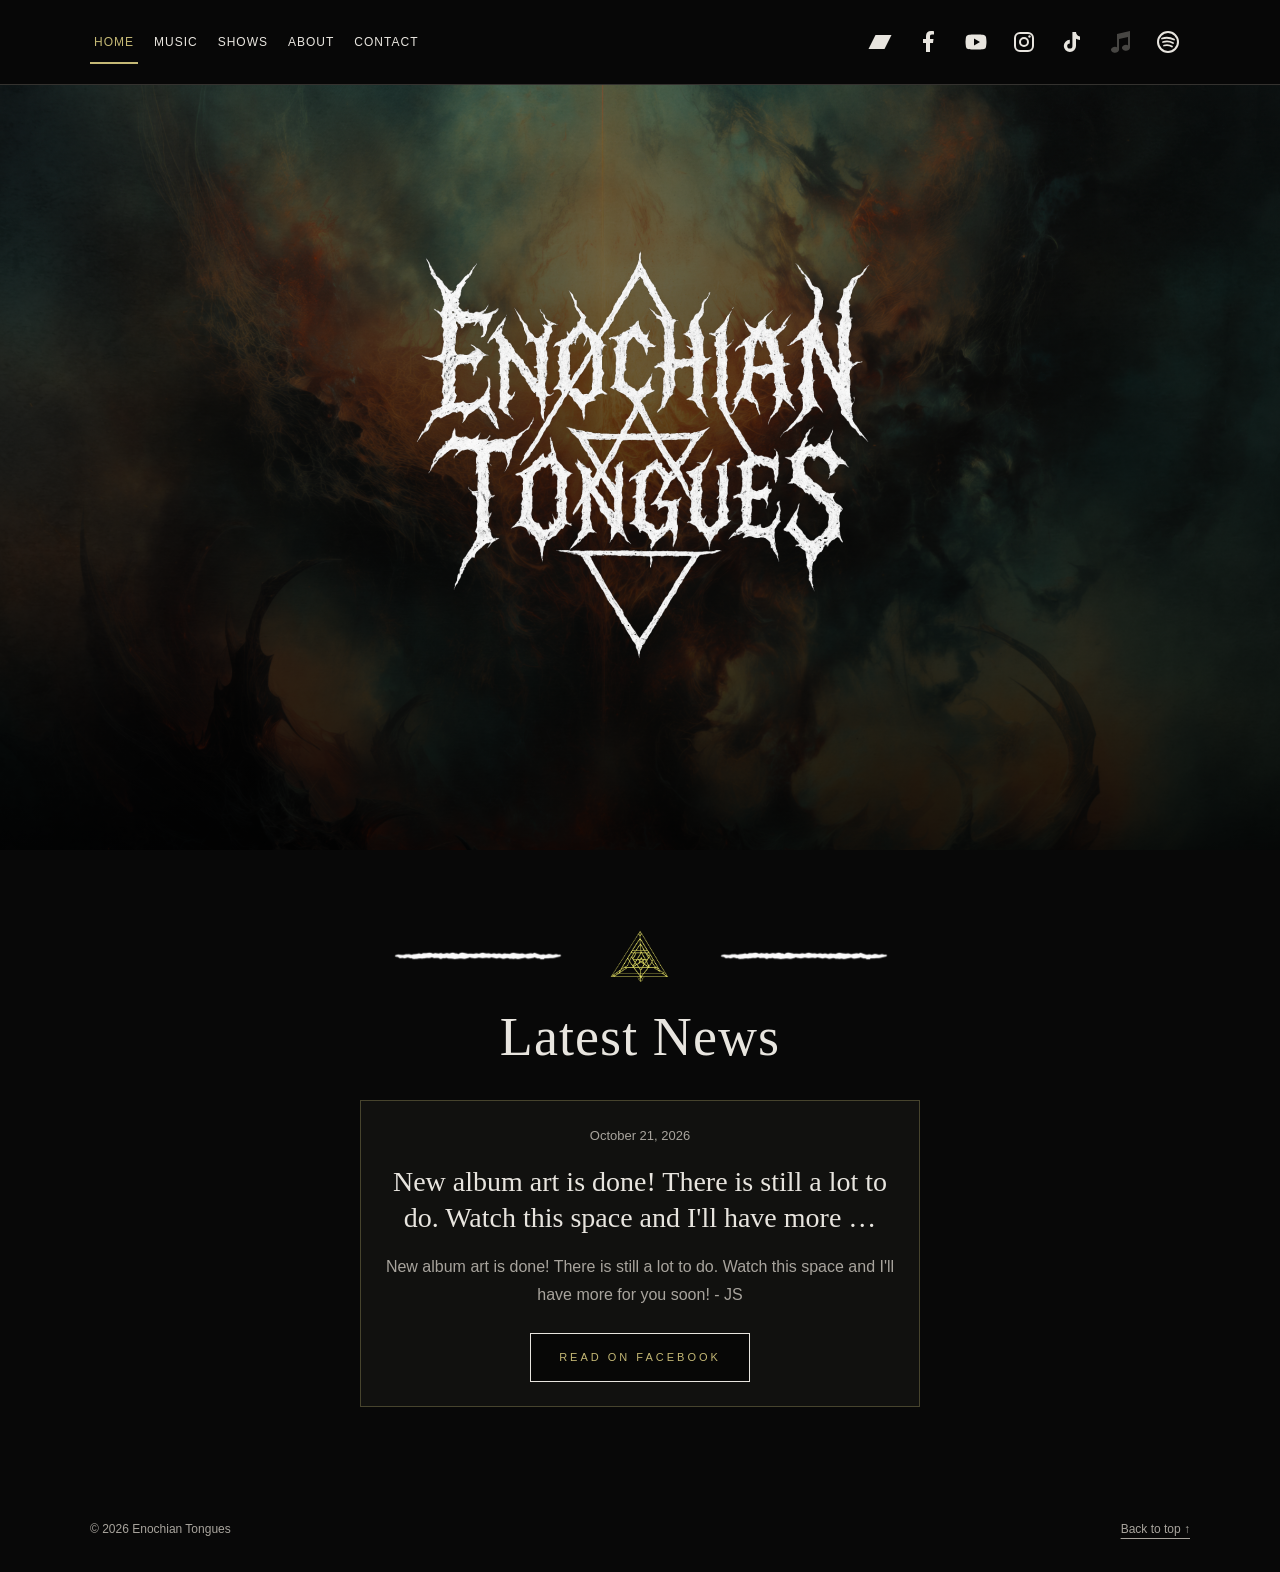
<file: index.html>
<!DOCTYPE html>
<html lang="en">
<head>
  <meta charset="UTF-8">
  <meta name="viewport" content="width=device-width, initial-scale=1">
  <meta name="description" content="Enochian Tongues — music, shows, and contact.">
  <title>Enochian Tongues</title>
  <link rel="stylesheet" href="styles.css?v=20261022-mobile-alignment">
</head>
<body>
  <a class="skip-link" href="#main">Skip to content</a>

  <header class="header">
    <nav class="page-navigation" aria-label="Main navigation">
      <ul class="page-links">
        <li><a href="index.html" aria-current="page">Home</a></li>
        <li><a href="music.html">Music</a></li>
        <li><a href="shows.html">Shows</a></li>
        <li><a href="about.html">About</a></li>
        <li><a href="contact.html">Contact</a></li>
      </ul>
    </nav>
    <nav class="social-links" aria-label="Social links">
      <a class="social-icon" href="https://enochiantongues.bandcamp.com/" aria-label="Bandcamp" title="Bandcamp">
        <svg width="24" height="24" viewBox="0 0 24 24" fill="currentColor" aria-hidden="true" focusable="false">
          <path d="M7.5 5h16L16.5 19h-16z"/>
        </svg>
      </a>
      <a class="social-icon" href="https://www.facebook.com/profile.php?id=61583779467687" aria-label="Facebook" title="Facebook">
        <svg width="24" height="24" viewBox="0 0 24 24" fill="currentColor" aria-hidden="true" focusable="false">
          <path d="M14 22v-9h3l.5-4H14V6.5c0-1.2.4-2 2-2h2V1.2C17.6 1.1 16.4 1 15 1c-3 0-5 1.8-5 5v3H7v4h3v9z"/>
        </svg>
      </a>
      <a class="social-icon" href="https://www.youtube.com/channel/UCt-pUHEca3SU7ulPwMsd-KQ" aria-label="YouTube" title="YouTube">
        <svg width="24" height="24" viewBox="0 0 24 24" fill="currentColor" aria-hidden="true" focusable="false">
          <path fill-rule="evenodd" d="M22 7.1a3 3 0 0 0-2.1-2.2C18 4.4 12 4.4 12 4.4s-6 0-7.9.5A3 3 0 0 0 2 7.1 31 31 0 0 0 1.5 12a31 31 0 0 0 .5 4.9 3 3 0 0 0 2.1 2.2c1.9.5 7.9.5 7.9.5s6 0 7.9-.5a3 3 0 0 0 2.1-2.2 31 31 0 0 0 .5-4.9 31 31 0 0 0-.5-4.9ZM10 15.5v-7l6 3.5-6 3.5Z"/>
        </svg>
      </a>
      <a href="https://www.instagram.com/enochian_tongues/" class="social-icon" aria-label="Instagram" title="Instagram">
        <svg width="24" height="24" viewBox="0 0 24 24" fill="currentColor" aria-hidden="true" focusable="false">
          <rect x="3" y="3" width="18" height="18" rx="5" fill="none" stroke="currentColor" stroke-width="2"/><circle cx="12" cy="12" r="4" fill="none" stroke="currentColor" stroke-width="2"/><circle cx="17.5" cy="6.5" r="1.2"/>
        </svg>
      </a>
      <a href="https://www.tiktok.com/@enochiantongues_band" class="social-icon" aria-label="TikTok" title="TikTok">
        <svg width="24" height="24" viewBox="0 0 24 24" fill="currentColor" aria-hidden="true" focusable="false">
          <path d="M16 2c.2 2.6 1.7 4.2 4 4.5V10a8 8 0 0 1-4-1.2v7.1A6.1 6.1 0 1 1 9.8 9.8v3.6a2.6 2.6 0 1 0 2.6 2.5V2H16Z"/>
        </svg>
      </a>
      <a class="social-icon" role="link" aria-disabled="true" aria-label="Apple Music" title="Apple Music">
        <svg width="24" height="24" viewBox="0 0 24 24" fill="currentColor" aria-hidden="true" focusable="false">
          <path d="M9 5v12.2a4 3 0 1 0 2 2.6V9l9-2v8.2a4 3 0 1 0 2 2.6V1L9 4z"/>
        </svg>
      </a>
      <a href="https://open.spotify.com/user/31i3cnwkp4oh6a6gaadhwxqqtmje?si=4f4e5f62cdab469c" class="social-icon" aria-label="Spotify" title="Spotify">
        <svg width="24" height="24" viewBox="0 0 24 24" aria-hidden="true" focusable="false">
          <circle cx="12" cy="12" r="10" fill="none" stroke="currentColor" stroke-width="2"/>
          <path d="M6 8.5c4-1.2 8-1 12 1M7 12c3.4-1 6.8-.8 10 1M8 15.5c2.8-.7 5.5-.5 8 1" fill="none" stroke="currentColor" stroke-width="1.8" stroke-linecap="round"/>
        </svg>
      </a>
    </nav>
  </header>

  <main id="main">
    <section class="hero hero-home" id="home" aria-label="Enochian Tongues">
      <div class="hero-content">
        <h1>
          <a href="index.html" aria-label="Enochian Tongues home"><img class="logo" src="assets/logo.png" alt="Enochian Tongues"></a>
        </h1>
      </div>
    </section>

    <section class="section" id="news">
      <div class="news-heading">
        <div class="news-ornament" aria-hidden="true">
          <img class="news-divider" src="assets/divider-transparent.png" alt="">
          <img class="news-icon" src="assets/triangle-transparent.png" alt="">
          <img class="news-divider" src="assets/divider-transparent.png" alt="">
        </div>
        <h2>Latest News</h2>
      </div>
      <div id="facebook-news" class="news-grid">
        <p class="news-fallback">Follow the latest news from Enochian Tongues on <a href="https://www.facebook.com/profile.php?id=61583779467687">Facebook</a>.</p>
      </div>
    </section>
  </main>

  <footer>
    <p>© 2026 Enochian Tongues</p>
    <a href="#home">Back to top ↑</a>
  </footer>
  <script src="assets/news.js?v=20261026-cpanel" defer></script>
</body>
</html>
</file>
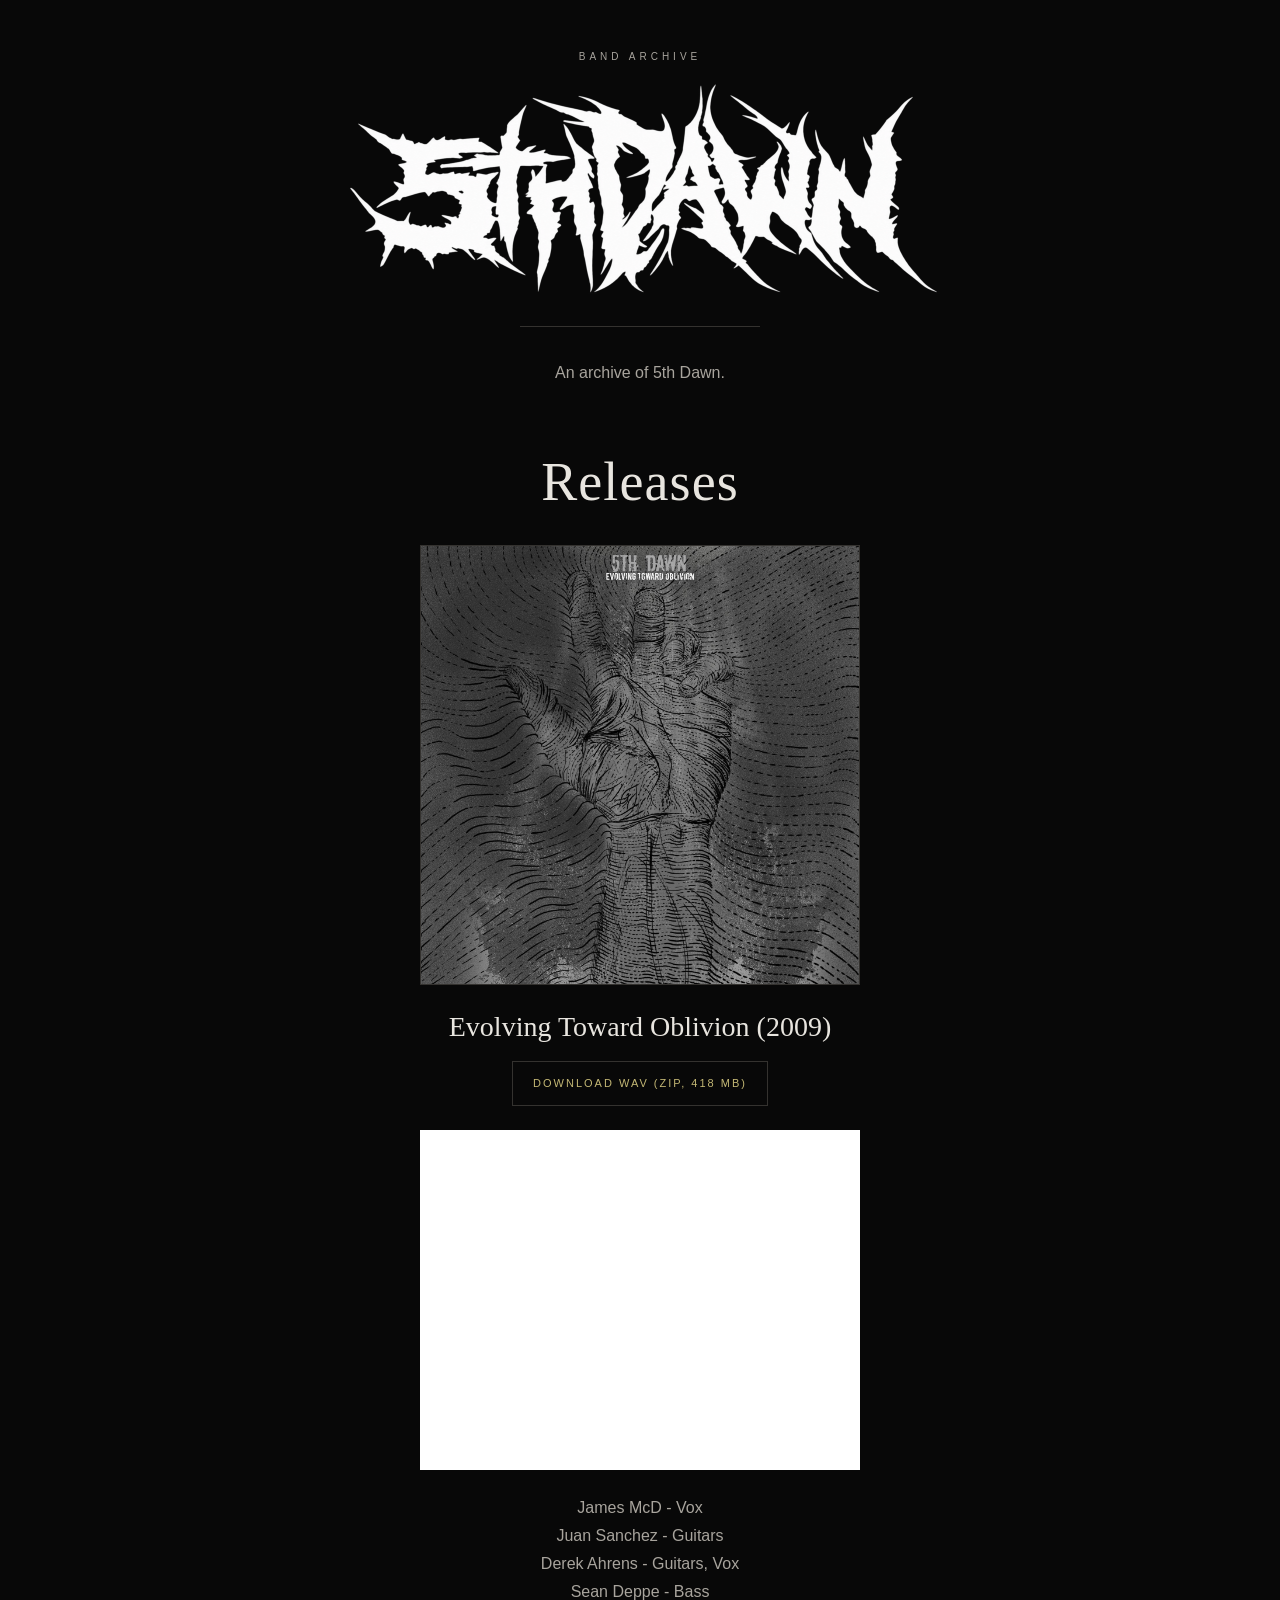
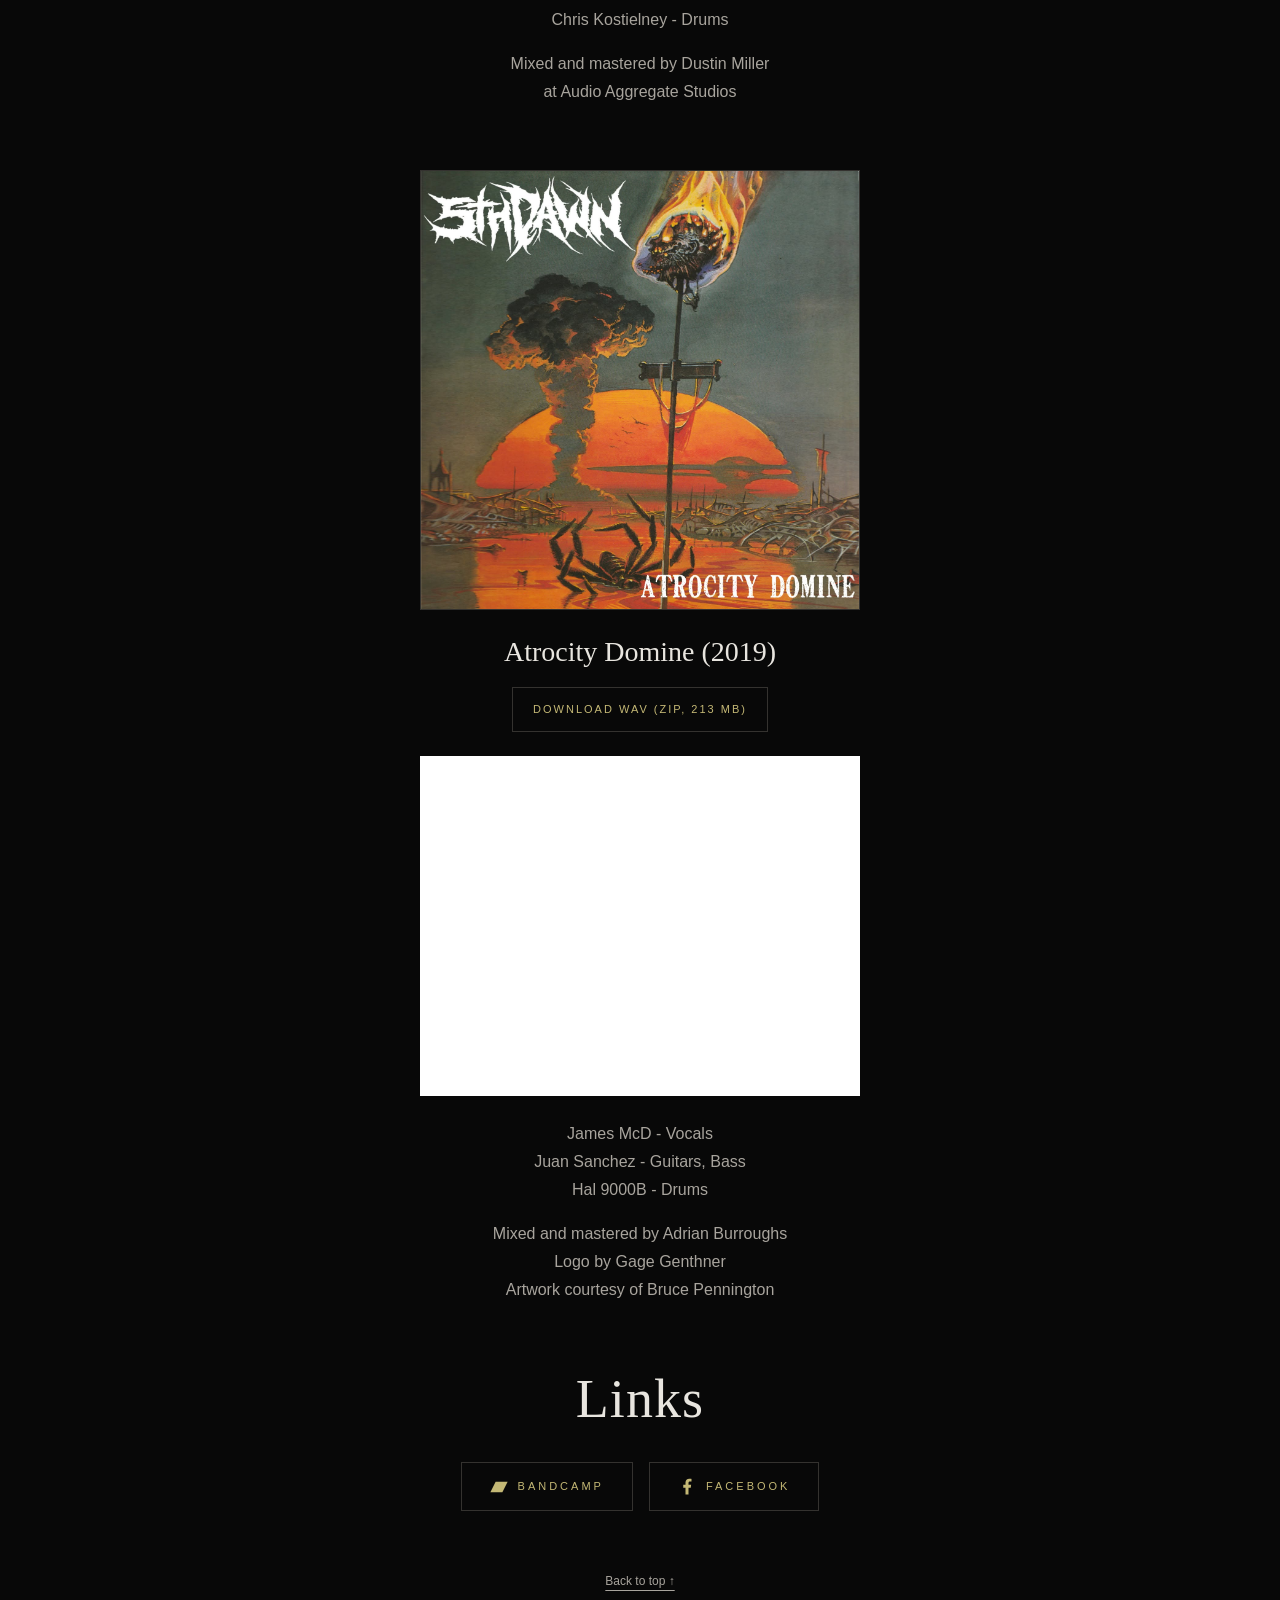
<file: archive/5th-dawn/index.html>
<!DOCTYPE html>
<html lang="en">
<head>
  <meta charset="UTF-8">
  <meta name="viewport" content="width=device-width, initial-scale=1">
  <meta name="description" content="5th Dawn band archive.">
  <title>5th Dawn — Archive</title>
  <link rel="stylesheet" href="styles.css?v=20261026-downloads">
</head>
<body>
  <main id="top">
    <p class="eyebrow">Band archive</p>
    <h1><img class="band-logo" src="assets/5th-dawn-logo.png?v=complete" alt="5th Dawn" width="1200" height="424"></h1>
    <div class="divider" aria-hidden="true"></div>
    <p>An archive of 5th Dawn.</p>

    <section class="releases" aria-labelledby="releases-heading">
      <h2 id="releases-heading">Releases</h2>
      <figure class="release">
        <img src="assets/evolving-toward-oblivion.jpg" alt="Evolving Toward Oblivion album cover by 5th Dawn" width="1500" height="1500" loading="lazy">
        <figcaption>
          <h3>Evolving Toward Oblivion (2009)</h3>
          <p class="release-download"><a href="https://github.com/jjswebdev/enochian-tongues/releases/download/5th-dawn-evolving-toward-oblivion-2009/5th-dawn-evolving-toward-oblivion-wav.zip" aria-label="Download Evolving Toward Oblivion as WAV files (ZIP, 418 MB)">Download WAV (ZIP, 418 MB)</a></p>
          <iframe class="bandcamp-player" title="Listen to Evolving Toward Oblivion on Bandcamp" src="https://bandcamp.com/EmbeddedPlayer/album=1904059963/size=large/bgcol=080808/linkcol=c4b875/artwork=none/transparent=true/" width="440" height="340" loading="lazy" seamless><a href="https://5thdawn.bandcamp.com/album/evolving-toward-oblivion">Evolving Toward Oblivion by 5th Dawn</a></iframe>
          <p>
            James McD - Vox<br>
            Juan Sanchez - Guitars<br>
            Derek Ahrens - Guitars, Vox<br>
            Sean Deppe - Bass<br>
            Chris Kostielney - Drums
          </p>
          <p>
            Mixed and mastered by Dustin Miller<br>
            at Audio Aggregate Studios
          </p>
        </figcaption>
      </figure>
      <figure class="release">
        <img src="assets/atrocity-domine.jpg" alt="Atrocity Domine album cover by 5th Dawn" width="1425" height="1425" loading="lazy">
        <figcaption>
          <h3>Atrocity Domine (2019)</h3>
          <p class="release-download"><a href="https://github.com/jjswebdev/enochian-tongues/releases/download/5th-dawn-atrocity-domine-2019/5th-dawn-atrocity-domine-wav.zip" aria-label="Download Atrocity Domine as WAV files (ZIP, 213 MB)">Download WAV (ZIP, 213 MB)</a></p>
          <iframe class="bandcamp-player" title="Listen to Atrocity Domine on Bandcamp" src="https://bandcamp.com/EmbeddedPlayer/album=2900971773/size=large/bgcol=080808/linkcol=c4b875/artwork=none/transparent=true/" width="440" height="340" loading="lazy" seamless><a href="https://5thdawn.bandcamp.com/album/atrocity-domine-ep">Atrocity Domine by 5th Dawn</a></iframe>
          <p>
            James McD - Vocals<br>
            Juan Sanchez - Guitars, Bass<br>
            Hal 9000B - Drums
          </p>
          <p>
            Mixed and mastered by Adrian Burroughs<br>
            Logo by Gage Genthner<br>
            Artwork courtesy of Bruce Pennington
          </p>
        </figcaption>
      </figure>
    </section>
    <section class="links" aria-labelledby="links-heading">
      <h2 id="links-heading">Links</h2>
      <nav class="band-links" aria-label="5th Dawn links">
        <a href="https://5thdawn.bandcamp.com/"><svg width="18" height="18" viewBox="0 0 24 24" fill="currentColor" aria-hidden="true" focusable="false"><path d="M7.5 5h16L16.5 19h-16z"/></svg><span>Bandcamp</span></a>
        <a href="https://www.facebook.com/5thdawn/"><svg width="18" height="18" viewBox="0 0 24 24" fill="currentColor" aria-hidden="true" focusable="false"><path d="M14 22v-9h3l.5-4H14V6.5c0-1.2.4-2 2-2h2V1.2C17.6 1.1 16.4 1 15 1c-3 0-5 1.8-5 5v3H7v4h3v9z"/></svg><span>Facebook</span></a>
      </nav>
    </section>
    <footer class="archive-footer">
      <a href="#top">Back to top ↑</a>
    </footer>
  </main>
</body>
</html>
</file>
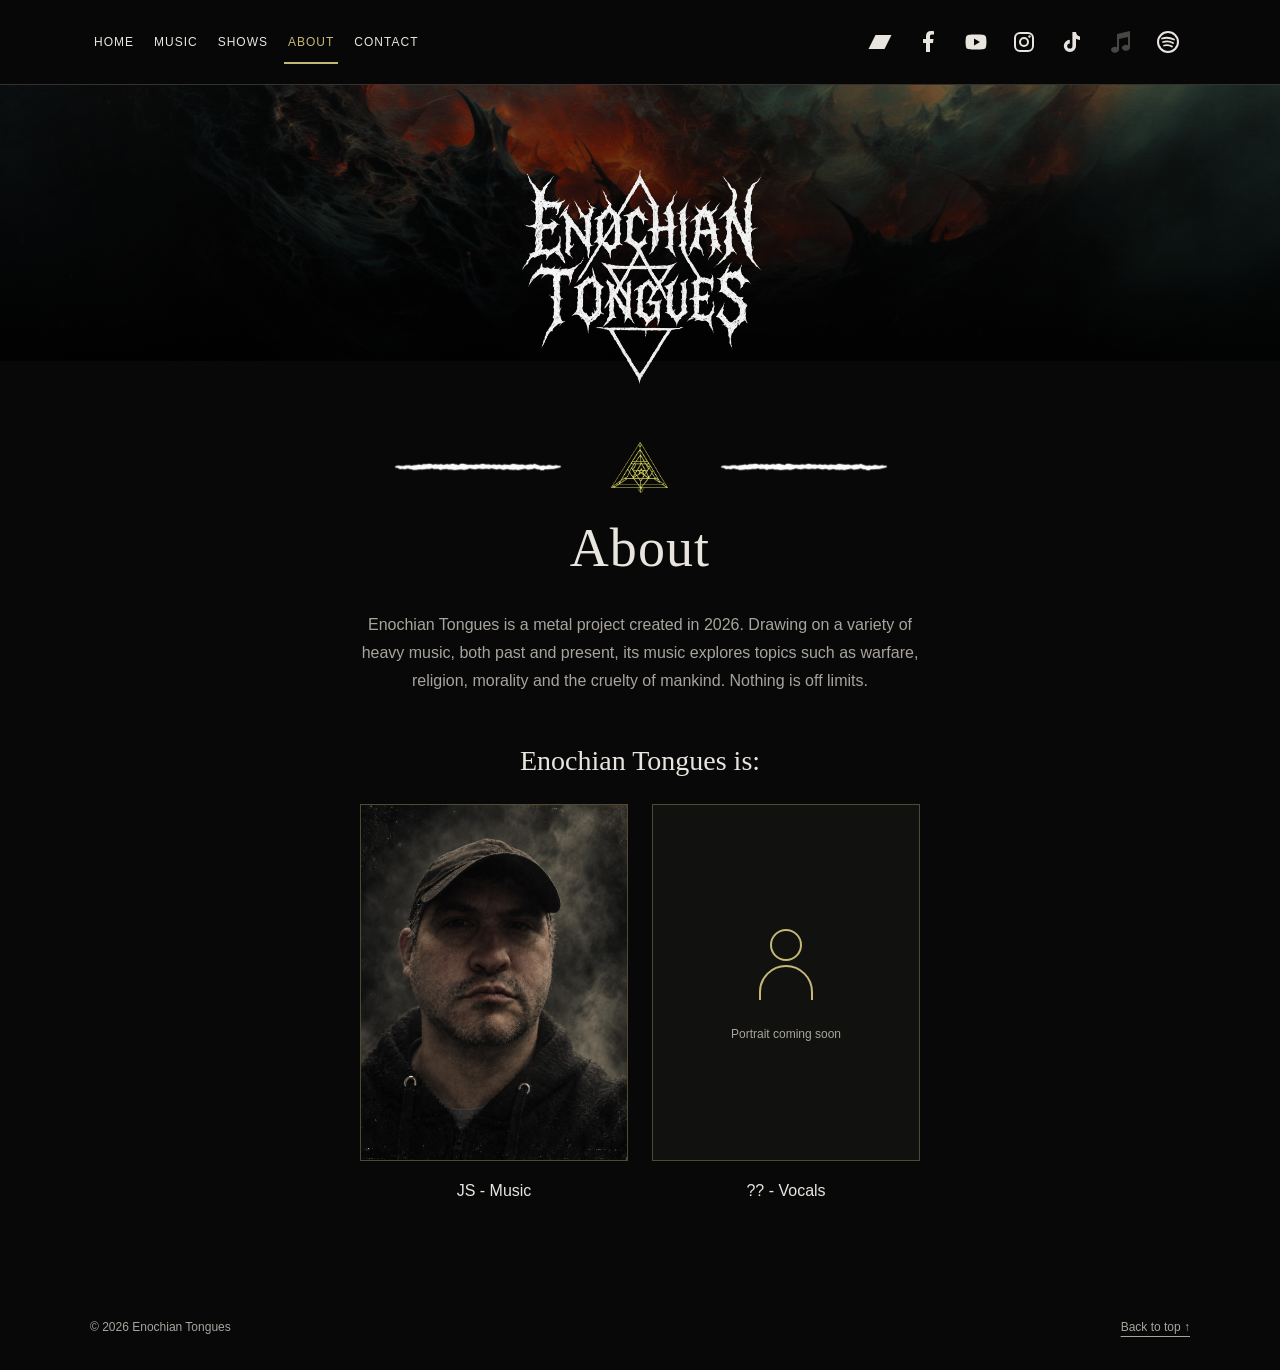
<file: about.html>
<!DOCTYPE html>
<html lang="en">
<head>
  <meta charset="UTF-8">
  <meta name="viewport" content="width=device-width, initial-scale=1">
  <meta name="description" content="Enochian Tongues — about.">
  <title>About — Enochian Tongues</title>
  <link rel="stylesheet" href="styles.css?v=20261022-mobile-alignment">
</head>
<body>
  <a class="skip-link" href="#main">Skip to content</a>

  <header class="header">
    <nav class="page-navigation" aria-label="Main navigation">
      <ul class="page-links">
        <li><a href="index.html">Home</a></li>
        <li><a href="music.html">Music</a></li>
        <li><a href="shows.html">Shows</a></li>
        <li><a href="about.html" aria-current="page">About</a></li>
        <li><a href="contact.html">Contact</a></li>
      </ul>
    </nav>
    <nav class="social-links" aria-label="Social links">
      <a class="social-icon" href="https://enochiantongues.bandcamp.com/" aria-label="Bandcamp" title="Bandcamp">
        <svg width="24" height="24" viewBox="0 0 24 24" fill="currentColor" aria-hidden="true" focusable="false">
          <path d="M7.5 5h16L16.5 19h-16z"/>
        </svg>
      </a>
      <a class="social-icon" href="https://www.facebook.com/profile.php?id=61583779467687" aria-label="Facebook" title="Facebook">
        <svg width="24" height="24" viewBox="0 0 24 24" fill="currentColor" aria-hidden="true" focusable="false">
          <path d="M14 22v-9h3l.5-4H14V6.5c0-1.2.4-2 2-2h2V1.2C17.6 1.1 16.4 1 15 1c-3 0-5 1.8-5 5v3H7v4h3v9z"/>
        </svg>
      </a>
      <a class="social-icon" href="https://www.youtube.com/channel/UCt-pUHEca3SU7ulPwMsd-KQ" aria-label="YouTube" title="YouTube">
        <svg width="24" height="24" viewBox="0 0 24 24" fill="currentColor" aria-hidden="true" focusable="false">
          <path fill-rule="evenodd" d="M22 7.1a3 3 0 0 0-2.1-2.2C18 4.4 12 4.4 12 4.4s-6 0-7.9.5A3 3 0 0 0 2 7.1 31 31 0 0 0 1.5 12a31 31 0 0 0 .5 4.9 3 3 0 0 0 2.1 2.2c1.9.5 7.9.5 7.9.5s6 0 7.9-.5a3 3 0 0 0 2.1-2.2 31 31 0 0 0 .5-4.9 31 31 0 0 0-.5-4.9ZM10 15.5v-7l6 3.5-6 3.5Z"/>
        </svg>
      </a>
      <a href="https://www.instagram.com/enochian_tongues/" class="social-icon" aria-label="Instagram" title="Instagram">
        <svg width="24" height="24" viewBox="0 0 24 24" fill="currentColor" aria-hidden="true" focusable="false">
          <rect x="3" y="3" width="18" height="18" rx="5" fill="none" stroke="currentColor" stroke-width="2"/><circle cx="12" cy="12" r="4" fill="none" stroke="currentColor" stroke-width="2"/><circle cx="17.5" cy="6.5" r="1.2"/>
        </svg>
      </a>
      <a href="https://www.tiktok.com/@enochiantongues_band" class="social-icon" aria-label="TikTok" title="TikTok">
        <svg width="24" height="24" viewBox="0 0 24 24" fill="currentColor" aria-hidden="true" focusable="false">
          <path d="M16 2c.2 2.6 1.7 4.2 4 4.5V10a8 8 0 0 1-4-1.2v7.1A6.1 6.1 0 1 1 9.8 9.8v3.6a2.6 2.6 0 1 0 2.6 2.5V2H16Z"/>
        </svg>
      </a>
      <a class="social-icon" role="link" aria-disabled="true" aria-label="Apple Music" title="Apple Music">
        <svg width="24" height="24" viewBox="0 0 24 24" fill="currentColor" aria-hidden="true" focusable="false">
          <path d="M9 5v12.2a4 3 0 1 0 2 2.6V9l9-2v8.2a4 3 0 1 0 2 2.6V1L9 4z"/>
        </svg>
      </a>
      <a href="https://open.spotify.com/user/31i3cnwkp4oh6a6gaadhwxqqtmje?si=4f4e5f62cdab469c" class="social-icon" aria-label="Spotify" title="Spotify">
        <svg width="24" height="24" viewBox="0 0 24 24" aria-hidden="true" focusable="false">
          <circle cx="12" cy="12" r="10" fill="none" stroke="currentColor" stroke-width="2"/>
          <path d="M6 8.5c4-1.2 8-1 12 1M7 12c3.4-1 6.8-.8 10 1M8 15.5c2.8-.7 5.5-.5 8 1" fill="none" stroke="currentColor" stroke-width="1.8" stroke-linecap="round"/>
        </svg>
      </a>
    </nav>
  </header>

  <main id="main">
    <section class="hero hero-compact" id="home" aria-label="Enochian Tongues">
      <div class="hero-content">
        <h1>
          <a href="index.html" aria-label="Enochian Tongues home"><img class="logo" src="assets/logo.png" alt="Enochian Tongues"></a>
        </h1>
      </div>
    </section>

    <section class="section" id="about">
      <div class="news-heading">
        <div class="news-ornament" aria-hidden="true">
          <img class="news-divider" src="assets/divider-transparent.png" alt="">
          <img class="news-icon" src="assets/triangle-transparent.png" alt="">
          <img class="news-divider" src="assets/divider-transparent.png" alt="">
        </div>
        <h2>About</h2>
      </div>
      <p class="prose prose-centered">Enochian Tongues is a metal project created in 2026. Drawing on a variety of heavy music, both past and present, its music explores topics such as warfare, religion, morality and the cruelty of mankind. Nothing is off limits.</p>
      <div class="musicians">
        <h3>Enochian Tongues is:</h3>
        <div class="musician-grid">
          <figure class="musician">
            <div class="musician-placeholder musician-portrait">
              <img src="assets/js-portrait.jpg" alt="JS, music" width="1254" height="1254" loading="lazy" decoding="async">
            </div>
            <figcaption>JS - Music</figcaption>
          </figure>
          <figure class="musician">
            <div class="musician-placeholder" role="img" aria-label="Portrait placeholder for vocalist">
            <svg width="72" height="88" viewBox="0 0 72 88" fill="none" stroke="currentColor" stroke-width="2" aria-hidden="true" focusable="false">
              <circle cx="36" cy="25" r="15"/>
              <path d="M10 80v-8a26 26 0 0 1 52 0v8"/>
            </svg>
            <span>Portrait coming soon</span>
          </div>
            <figcaption>?? - Vocals</figcaption>
          </figure>
        </div>
      </div>
    </section>
  </main>

  <footer>
    <p>© 2026 Enochian Tongues</p>
    <a href="#home">Back to top ↑</a>
  </footer>
</body>
</html>
</file>
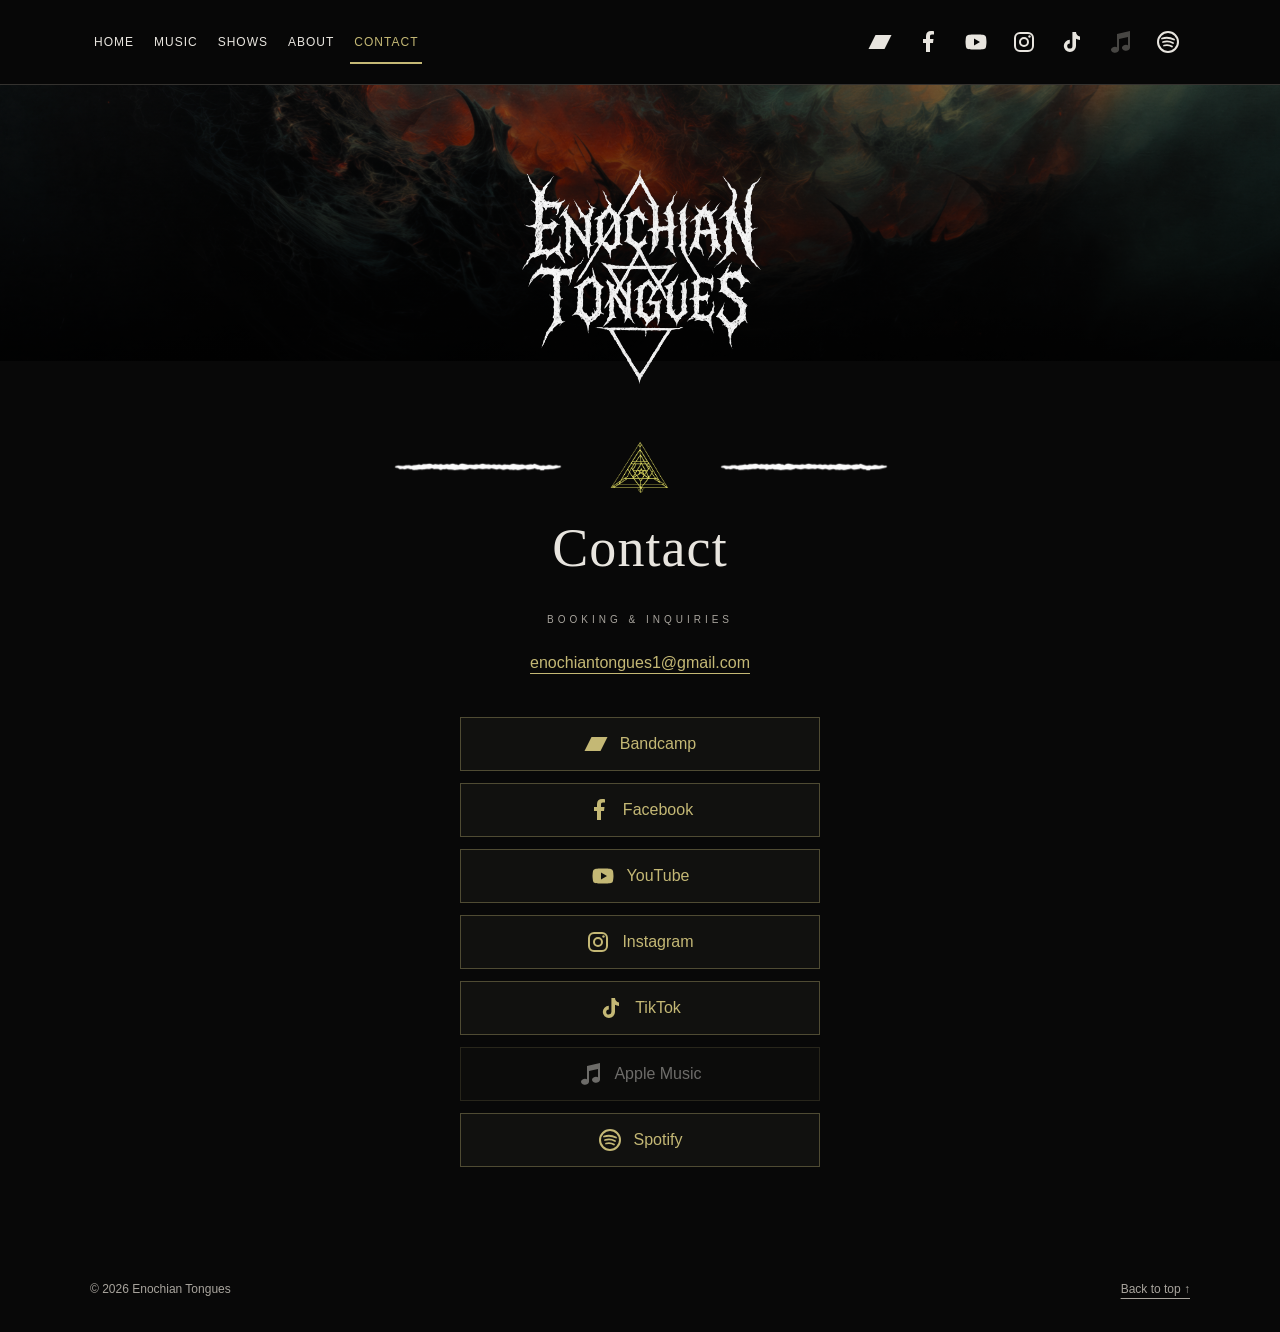
<file: contact.html>
<!DOCTYPE html>
<html lang="en">
<head>
  <meta charset="UTF-8">
  <meta name="viewport" content="width=device-width, initial-scale=1">
  <meta name="description" content="Enochian Tongues — contact.">
  <title>Contact — Enochian Tongues</title>
  <link rel="stylesheet" href="styles.css?v=20261022-mobile-alignment">
</head>
<body>
  <a class="skip-link" href="#main">Skip to content</a>

  <header class="header">
    <nav class="page-navigation" aria-label="Main navigation">
      <ul class="page-links">
        <li><a href="index.html">Home</a></li>
        <li><a href="music.html">Music</a></li>
        <li><a href="shows.html">Shows</a></li>
        <li><a href="about.html">About</a></li>
        <li><a href="contact.html" aria-current="page">Contact</a></li>
      </ul>
    </nav>
    <nav class="social-links" aria-label="Social links">
      <a class="social-icon" href="https://enochiantongues.bandcamp.com/" aria-label="Bandcamp" title="Bandcamp">
        <svg width="24" height="24" viewBox="0 0 24 24" fill="currentColor" aria-hidden="true" focusable="false">
          <path d="M7.5 5h16L16.5 19h-16z"/>
        </svg>
      </a>
      <a class="social-icon" href="https://www.facebook.com/profile.php?id=61583779467687" aria-label="Facebook" title="Facebook">
        <svg width="24" height="24" viewBox="0 0 24 24" fill="currentColor" aria-hidden="true" focusable="false">
          <path d="M14 22v-9h3l.5-4H14V6.5c0-1.2.4-2 2-2h2V1.2C17.6 1.1 16.4 1 15 1c-3 0-5 1.8-5 5v3H7v4h3v9z"/>
        </svg>
      </a>
      <a class="social-icon" href="https://www.youtube.com/channel/UCt-pUHEca3SU7ulPwMsd-KQ" aria-label="YouTube" title="YouTube">
        <svg width="24" height="24" viewBox="0 0 24 24" fill="currentColor" aria-hidden="true" focusable="false">
          <path fill-rule="evenodd" d="M22 7.1a3 3 0 0 0-2.1-2.2C18 4.4 12 4.4 12 4.4s-6 0-7.9.5A3 3 0 0 0 2 7.1 31 31 0 0 0 1.5 12a31 31 0 0 0 .5 4.9 3 3 0 0 0 2.1 2.2c1.9.5 7.9.5 7.9.5s6 0 7.9-.5a3 3 0 0 0 2.1-2.2 31 31 0 0 0 .5-4.9 31 31 0 0 0-.5-4.9ZM10 15.5v-7l6 3.5-6 3.5Z"/>
        </svg>
      </a>
      <a href="https://www.instagram.com/enochian_tongues/" class="social-icon" aria-label="Instagram" title="Instagram">
        <svg width="24" height="24" viewBox="0 0 24 24" fill="currentColor" aria-hidden="true" focusable="false">
          <rect x="3" y="3" width="18" height="18" rx="5" fill="none" stroke="currentColor" stroke-width="2"/><circle cx="12" cy="12" r="4" fill="none" stroke="currentColor" stroke-width="2"/><circle cx="17.5" cy="6.5" r="1.2"/>
        </svg>
      </a>
      <a href="https://www.tiktok.com/@enochiantongues_band" class="social-icon" aria-label="TikTok" title="TikTok">
        <svg width="24" height="24" viewBox="0 0 24 24" fill="currentColor" aria-hidden="true" focusable="false">
          <path d="M16 2c.2 2.6 1.7 4.2 4 4.5V10a8 8 0 0 1-4-1.2v7.1A6.1 6.1 0 1 1 9.8 9.8v3.6a2.6 2.6 0 1 0 2.6 2.5V2H16Z"/>
        </svg>
      </a>
      <a class="social-icon" role="link" aria-disabled="true" aria-label="Apple Music" title="Apple Music">
        <svg width="24" height="24" viewBox="0 0 24 24" fill="currentColor" aria-hidden="true" focusable="false">
          <path d="M9 5v12.2a4 3 0 1 0 2 2.6V9l9-2v8.2a4 3 0 1 0 2 2.6V1L9 4z"/>
        </svg>
      </a>
      <a href="https://open.spotify.com/user/31i3cnwkp4oh6a6gaadhwxqqtmje?si=4f4e5f62cdab469c" class="social-icon" aria-label="Spotify" title="Spotify">
        <svg width="24" height="24" viewBox="0 0 24 24" aria-hidden="true" focusable="false">
          <circle cx="12" cy="12" r="10" fill="none" stroke="currentColor" stroke-width="2"/>
          <path d="M6 8.5c4-1.2 8-1 12 1M7 12c3.4-1 6.8-.8 10 1M8 15.5c2.8-.7 5.5-.5 8 1" fill="none" stroke="currentColor" stroke-width="1.8" stroke-linecap="round"/>
        </svg>
      </a>
    </nav>
  </header>

  <main id="main">
    <section class="hero hero-compact" id="home" aria-label="Enochian Tongues">
      <div class="hero-content">
        <h1>
          <a href="index.html" aria-label="Enochian Tongues home"><img class="logo" src="assets/logo.png" alt="Enochian Tongues"></a>
        </h1>
      </div>
    </section>

    <section class="section contact-section" id="contact">
      <div class="news-heading">
        <div class="news-ornament" aria-hidden="true">
          <img class="news-divider" src="assets/divider-transparent.png" alt="">
          <img class="news-icon" src="assets/triangle-transparent.png" alt="">
          <img class="news-divider" src="assets/divider-transparent.png" alt="">
        </div>
        <h2>Contact</h2>
      </div>
      <div class="contact-booking">
        <p class="eyebrow">Booking &amp; inquiries</p>
        <a class="contact-email" href="mailto:enochiantongues1@gmail.com">enochiantongues1@gmail.com</a>
      </div>
      <nav class="contact-platforms" aria-label="Find Enochian Tongues online">
        <a class="contact-platform" href="https://enochiantongues.bandcamp.com/"><svg width="24" height="24" viewBox="0 0 24 24" fill="currentColor" aria-hidden="true" focusable="false">
          <path d="M7.5 5h16L16.5 19h-16z"/>
        </svg><span>Bandcamp</span></a>
        <a class="contact-platform" href="https://www.facebook.com/profile.php?id=61583779467687"><svg width="24" height="24" viewBox="0 0 24 24" fill="currentColor" aria-hidden="true" focusable="false">
          <path d="M14 22v-9h3l.5-4H14V6.5c0-1.2.4-2 2-2h2V1.2C17.6 1.1 16.4 1 15 1c-3 0-5 1.8-5 5v3H7v4h3v9z"/>
        </svg><span>Facebook</span></a>
        <a class="contact-platform" href="https://www.youtube.com/channel/UCt-pUHEca3SU7ulPwMsd-KQ"><svg width="24" height="24" viewBox="0 0 24 24" fill="currentColor" aria-hidden="true" focusable="false">
          <path fill-rule="evenodd" d="M22 7.1a3 3 0 0 0-2.1-2.2C18 4.4 12 4.4 12 4.4s-6 0-7.9.5A3 3 0 0 0 2 7.1 31 31 0 0 0 1.5 12a31 31 0 0 0 .5 4.9 3 3 0 0 0 2.1 2.2c1.9.5 7.9.5 7.9.5s6 0 7.9-.5a3 3 0 0 0 2.1-2.2 31 31 0 0 0 .5-4.9 31 31 0 0 0-.5-4.9ZM10 15.5v-7l6 3.5-6 3.5Z"/>
        </svg><span>YouTube</span></a>
        <a class="contact-platform" href="https://www.instagram.com/enochian_tongues/"><svg width="24" height="24" viewBox="0 0 24 24" fill="currentColor" aria-hidden="true" focusable="false">
          <rect x="3" y="3" width="18" height="18" rx="5" fill="none" stroke="currentColor" stroke-width="2"/><circle cx="12" cy="12" r="4" fill="none" stroke="currentColor" stroke-width="2"/><circle cx="17.5" cy="6.5" r="1.2"/>
        </svg><span>Instagram</span></a>
        <a class="contact-platform" href="https://www.tiktok.com/@enochiantongues_band"><svg width="24" height="24" viewBox="0 0 24 24" fill="currentColor" aria-hidden="true" focusable="false">
          <path d="M16 2c.2 2.6 1.7 4.2 4 4.5V10a8 8 0 0 1-4-1.2v7.1A6.1 6.1 0 1 1 9.8 9.8v3.6a2.6 2.6 0 1 0 2.6 2.5V2H16Z"/>
        </svg><span>TikTok</span></a>
        <a class="contact-platform" role="link" aria-disabled="true" title="Apple Music — coming soon"><svg width="24" height="24" viewBox="0 0 24 24" fill="currentColor" aria-hidden="true" focusable="false">
          <path d="M9 5v12.2a4 3 0 1 0 2 2.6V9l9-2v8.2a4 3 0 1 0 2 2.6V1L9 4z"/>
        </svg><span>Apple Music</span></a>
        <a class="contact-platform" href="https://open.spotify.com/user/31i3cnwkp4oh6a6gaadhwxqqtmje?si=4f4e5f62cdab469c"><svg width="24" height="24" viewBox="0 0 24 24" aria-hidden="true" focusable="false">
          <circle cx="12" cy="12" r="10" fill="none" stroke="currentColor" stroke-width="2"/>
          <path d="M6 8.5c4-1.2 8-1 12 1M7 12c3.4-1 6.8-.8 10 1M8 15.5c2.8-.7 5.5-.5 8 1" fill="none" stroke="currentColor" stroke-width="1.8" stroke-linecap="round"/>
        </svg><span>Spotify</span></a>
      </nav>
    </section>
  </main>

  <footer>
    <p>© 2026 Enochian Tongues</p>
    <a href="#home">Back to top ↑</a>
  </footer>
</body>
</html>
</file>
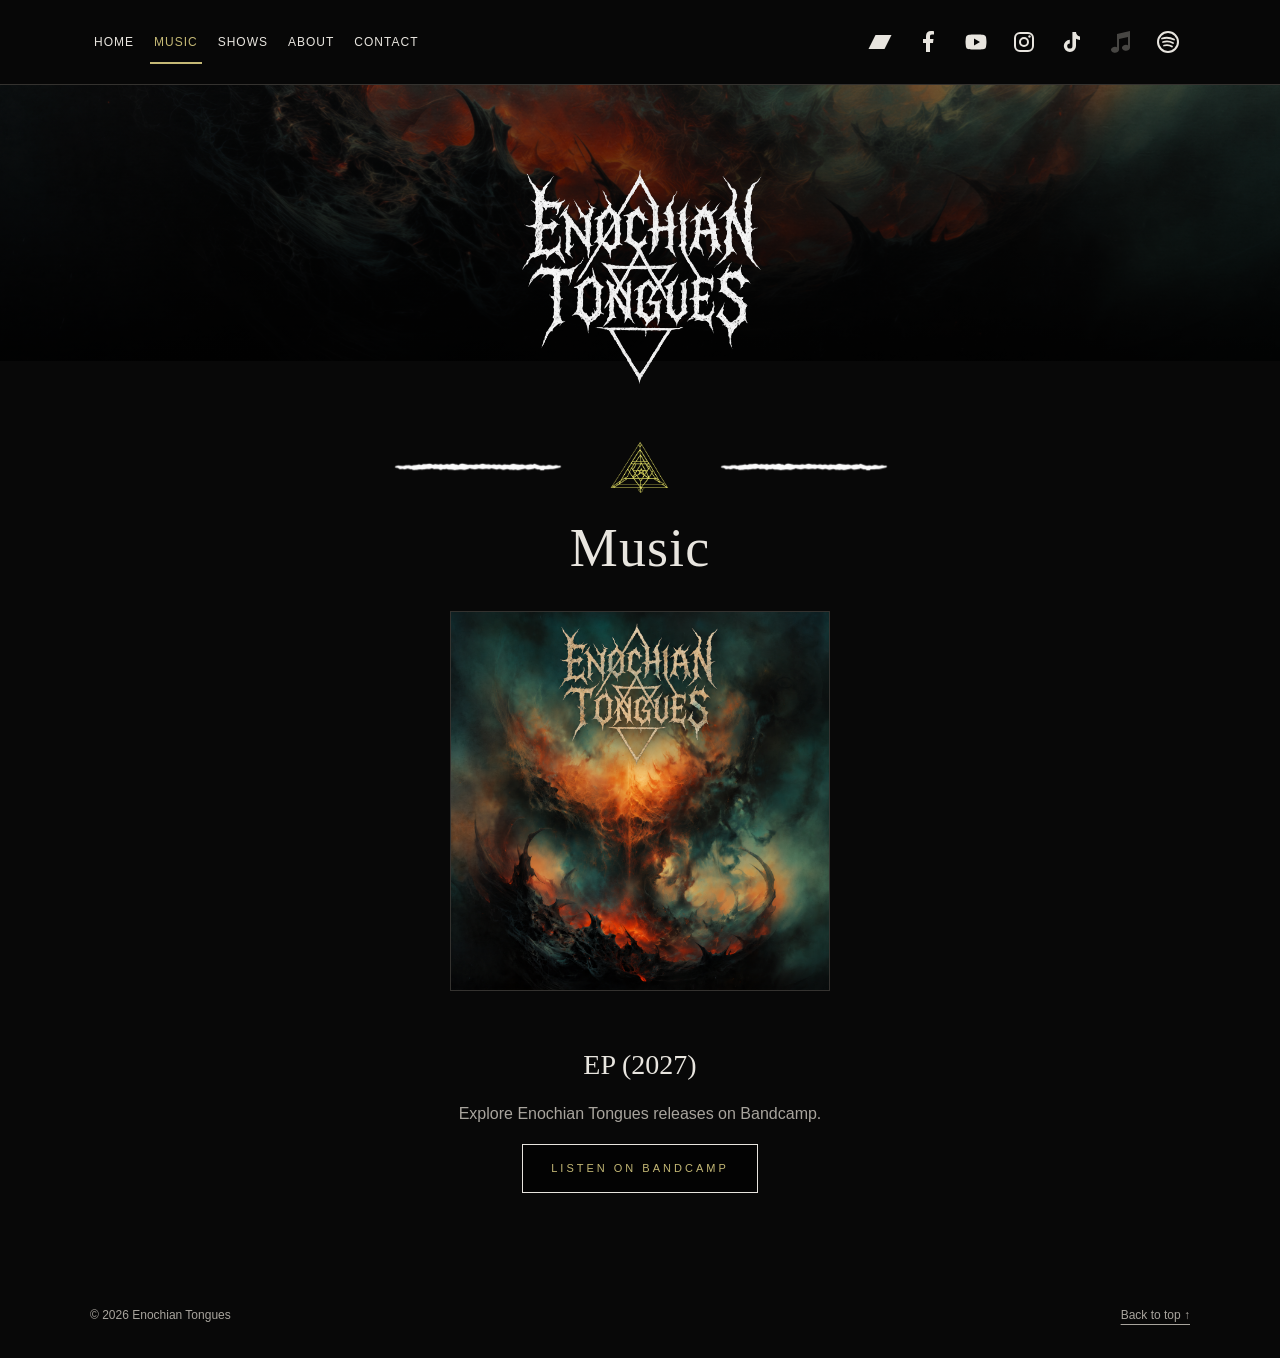
<file: music.html>
<!DOCTYPE html>
<html lang="en">
<head>
  <meta charset="UTF-8">
  <meta name="viewport" content="width=device-width, initial-scale=1">
  <meta name="description" content="Enochian Tongues — music.">
  <title>Music — Enochian Tongues</title>
  <link rel="stylesheet" href="styles.css?v=20261022-mobile-alignment">
</head>
<body>
  <a class="skip-link" href="#main">Skip to content</a>

  <header class="header">
    <nav class="page-navigation" aria-label="Main navigation">
      <ul class="page-links">
        <li><a href="index.html">Home</a></li>
        <li><a href="music.html" aria-current="page">Music</a></li>
        <li><a href="shows.html">Shows</a></li>
        <li><a href="about.html">About</a></li>
        <li><a href="contact.html">Contact</a></li>
      </ul>
    </nav>
    <nav class="social-links" aria-label="Social links">
      <a class="social-icon" href="https://enochiantongues.bandcamp.com/" aria-label="Bandcamp" title="Bandcamp">
        <svg width="24" height="24" viewBox="0 0 24 24" fill="currentColor" aria-hidden="true" focusable="false">
          <path d="M7.5 5h16L16.5 19h-16z"/>
        </svg>
      </a>
      <a class="social-icon" href="https://www.facebook.com/profile.php?id=61583779467687" aria-label="Facebook" title="Facebook">
        <svg width="24" height="24" viewBox="0 0 24 24" fill="currentColor" aria-hidden="true" focusable="false">
          <path d="M14 22v-9h3l.5-4H14V6.5c0-1.2.4-2 2-2h2V1.2C17.6 1.1 16.4 1 15 1c-3 0-5 1.8-5 5v3H7v4h3v9z"/>
        </svg>
      </a>
      <a class="social-icon" href="https://www.youtube.com/channel/UCt-pUHEca3SU7ulPwMsd-KQ" aria-label="YouTube" title="YouTube">
        <svg width="24" height="24" viewBox="0 0 24 24" fill="currentColor" aria-hidden="true" focusable="false">
          <path fill-rule="evenodd" d="M22 7.1a3 3 0 0 0-2.1-2.2C18 4.4 12 4.4 12 4.4s-6 0-7.9.5A3 3 0 0 0 2 7.1 31 31 0 0 0 1.5 12a31 31 0 0 0 .5 4.9 3 3 0 0 0 2.1 2.2c1.9.5 7.9.5 7.9.5s6 0 7.9-.5a3 3 0 0 0 2.1-2.2 31 31 0 0 0 .5-4.9 31 31 0 0 0-.5-4.9ZM10 15.5v-7l6 3.5-6 3.5Z"/>
        </svg>
      </a>
      <a href="https://www.instagram.com/enochian_tongues/" class="social-icon" aria-label="Instagram" title="Instagram">
        <svg width="24" height="24" viewBox="0 0 24 24" fill="currentColor" aria-hidden="true" focusable="false">
          <rect x="3" y="3" width="18" height="18" rx="5" fill="none" stroke="currentColor" stroke-width="2"/><circle cx="12" cy="12" r="4" fill="none" stroke="currentColor" stroke-width="2"/><circle cx="17.5" cy="6.5" r="1.2"/>
        </svg>
      </a>
      <a href="https://www.tiktok.com/@enochiantongues_band" class="social-icon" aria-label="TikTok" title="TikTok">
        <svg width="24" height="24" viewBox="0 0 24 24" fill="currentColor" aria-hidden="true" focusable="false">
          <path d="M16 2c.2 2.6 1.7 4.2 4 4.5V10a8 8 0 0 1-4-1.2v7.1A6.1 6.1 0 1 1 9.8 9.8v3.6a2.6 2.6 0 1 0 2.6 2.5V2H16Z"/>
        </svg>
      </a>
      <a class="social-icon" role="link" aria-disabled="true" aria-label="Apple Music" title="Apple Music">
        <svg width="24" height="24" viewBox="0 0 24 24" fill="currentColor" aria-hidden="true" focusable="false">
          <path d="M9 5v12.2a4 3 0 1 0 2 2.6V9l9-2v8.2a4 3 0 1 0 2 2.6V1L9 4z"/>
        </svg>
      </a>
      <a href="https://open.spotify.com/user/31i3cnwkp4oh6a6gaadhwxqqtmje?si=4f4e5f62cdab469c" class="social-icon" aria-label="Spotify" title="Spotify">
        <svg width="24" height="24" viewBox="0 0 24 24" aria-hidden="true" focusable="false">
          <circle cx="12" cy="12" r="10" fill="none" stroke="currentColor" stroke-width="2"/>
          <path d="M6 8.5c4-1.2 8-1 12 1M7 12c3.4-1 6.8-.8 10 1M8 15.5c2.8-.7 5.5-.5 8 1" fill="none" stroke="currentColor" stroke-width="1.8" stroke-linecap="round"/>
        </svg>
      </a>
    </nav>
  </header>

  <main id="main">
    <section class="hero hero-compact" id="home" aria-label="Enochian Tongues">
      <div class="hero-content">
        <h1>
          <a href="index.html" aria-label="Enochian Tongues home"><img class="logo" src="assets/logo.png" alt="Enochian Tongues"></a>
        </h1>
      </div>
    </section>

    <section class="section" id="music">
      <div class="news-heading">
        <div class="news-ornament" aria-hidden="true">
          <img class="news-divider" src="assets/divider-transparent.png" alt="">
          <img class="news-icon" src="assets/triangle-transparent.png" alt="">
          <img class="news-divider" src="assets/divider-transparent.png" alt="">
        </div>
        <h2>Music</h2>
      </div>
      <div class="release">
        <img src="assets/album-cover-with-logo.png" alt="Enochian Tongues EP album artwork with band logo" loading="lazy">
        <div>
          <h3>EP (2027)</h3>
          <p>Explore Enochian Tongues releases on Bandcamp.</p>
          <a class="button" href="https://enochiantongues.bandcamp.com/">Listen on Bandcamp</a>
        </div>
      </div>
    </section>
  </main>

  <footer>
    <p>© 2026 Enochian Tongues</p>
    <a href="#home">Back to top ↑</a>
  </footer>
</body>
</html>
</file>
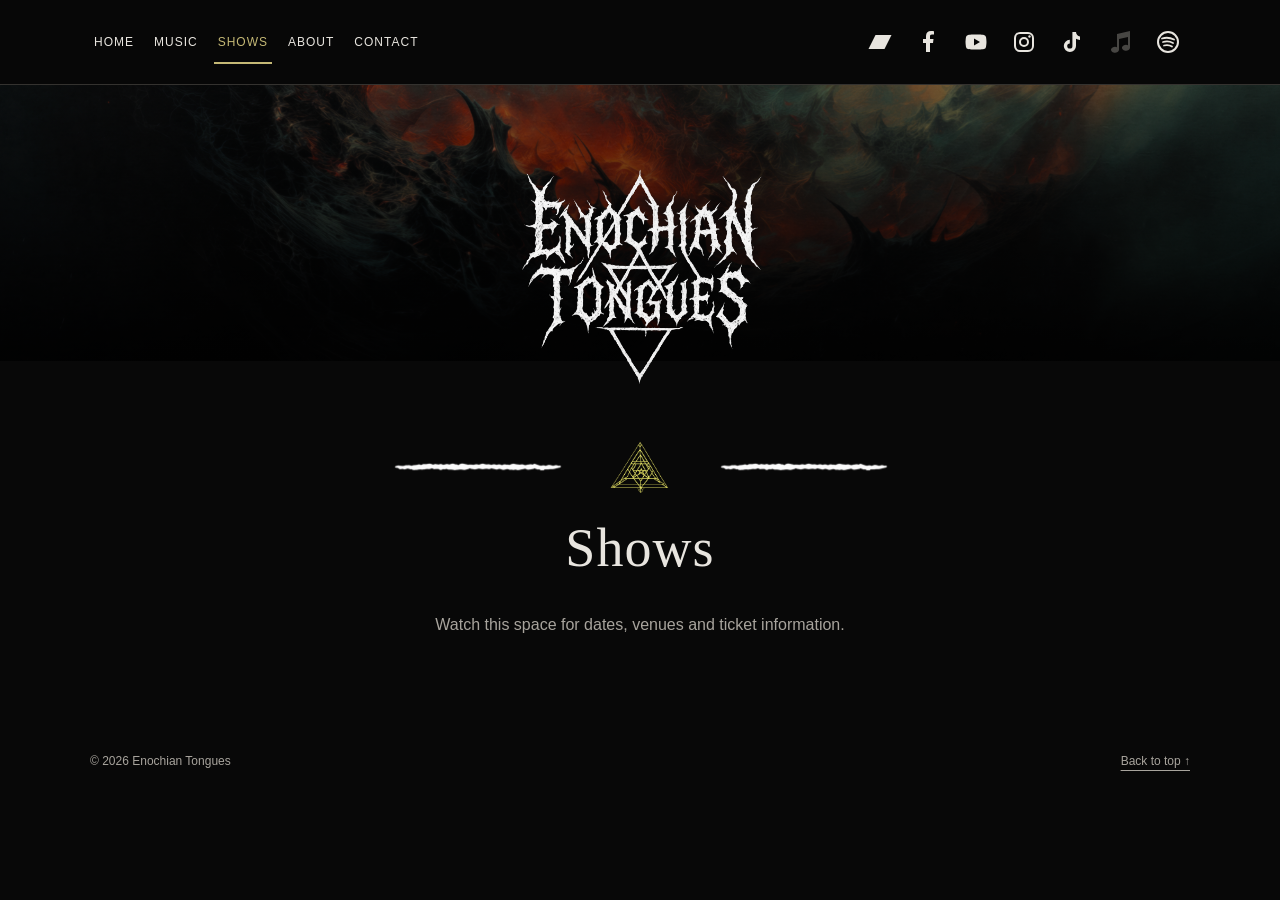
<file: shows.html>
<!DOCTYPE html>
<html lang="en">
<head>
  <meta charset="UTF-8">
  <meta name="viewport" content="width=device-width, initial-scale=1">
  <meta name="description" content="Enochian Tongues — shows.">
  <title>Shows — Enochian Tongues</title>
  <link rel="stylesheet" href="styles.css?v=20261022-mobile-alignment">
</head>
<body>
  <a class="skip-link" href="#main">Skip to content</a>

  <header class="header">
    <nav class="page-navigation" aria-label="Main navigation">
      <ul class="page-links">
        <li><a href="index.html">Home</a></li>
        <li><a href="music.html">Music</a></li>
        <li><a href="shows.html" aria-current="page">Shows</a></li>
        <li><a href="about.html">About</a></li>
        <li><a href="contact.html">Contact</a></li>
      </ul>
    </nav>
    <nav class="social-links" aria-label="Social links">
      <a class="social-icon" href="https://enochiantongues.bandcamp.com/" aria-label="Bandcamp" title="Bandcamp">
        <svg width="24" height="24" viewBox="0 0 24 24" fill="currentColor" aria-hidden="true" focusable="false">
          <path d="M7.5 5h16L16.5 19h-16z"/>
        </svg>
      </a>
      <a class="social-icon" href="https://www.facebook.com/profile.php?id=61583779467687" aria-label="Facebook" title="Facebook">
        <svg width="24" height="24" viewBox="0 0 24 24" fill="currentColor" aria-hidden="true" focusable="false">
          <path d="M14 22v-9h3l.5-4H14V6.5c0-1.2.4-2 2-2h2V1.2C17.6 1.1 16.4 1 15 1c-3 0-5 1.8-5 5v3H7v4h3v9z"/>
        </svg>
      </a>
      <a class="social-icon" href="https://www.youtube.com/channel/UCt-pUHEca3SU7ulPwMsd-KQ" aria-label="YouTube" title="YouTube">
        <svg width="24" height="24" viewBox="0 0 24 24" fill="currentColor" aria-hidden="true" focusable="false">
          <path fill-rule="evenodd" d="M22 7.1a3 3 0 0 0-2.1-2.2C18 4.4 12 4.4 12 4.4s-6 0-7.9.5A3 3 0 0 0 2 7.1 31 31 0 0 0 1.5 12a31 31 0 0 0 .5 4.9 3 3 0 0 0 2.1 2.2c1.9.5 7.9.5 7.9.5s6 0 7.9-.5a3 3 0 0 0 2.1-2.2 31 31 0 0 0 .5-4.9 31 31 0 0 0-.5-4.9ZM10 15.5v-7l6 3.5-6 3.5Z"/>
        </svg>
      </a>
      <a href="https://www.instagram.com/enochian_tongues/" class="social-icon" aria-label="Instagram" title="Instagram">
        <svg width="24" height="24" viewBox="0 0 24 24" fill="currentColor" aria-hidden="true" focusable="false">
          <rect x="3" y="3" width="18" height="18" rx="5" fill="none" stroke="currentColor" stroke-width="2"/><circle cx="12" cy="12" r="4" fill="none" stroke="currentColor" stroke-width="2"/><circle cx="17.5" cy="6.5" r="1.2"/>
        </svg>
      </a>
      <a href="https://www.tiktok.com/@enochiantongues_band" class="social-icon" aria-label="TikTok" title="TikTok">
        <svg width="24" height="24" viewBox="0 0 24 24" fill="currentColor" aria-hidden="true" focusable="false">
          <path d="M16 2c.2 2.6 1.7 4.2 4 4.5V10a8 8 0 0 1-4-1.2v7.1A6.1 6.1 0 1 1 9.8 9.8v3.6a2.6 2.6 0 1 0 2.6 2.5V2H16Z"/>
        </svg>
      </a>
      <a class="social-icon" role="link" aria-disabled="true" aria-label="Apple Music" title="Apple Music">
        <svg width="24" height="24" viewBox="0 0 24 24" fill="currentColor" aria-hidden="true" focusable="false">
          <path d="M9 5v12.2a4 3 0 1 0 2 2.6V9l9-2v8.2a4 3 0 1 0 2 2.6V1L9 4z"/>
        </svg>
      </a>
      <a href="https://open.spotify.com/user/31i3cnwkp4oh6a6gaadhwxqqtmje?si=4f4e5f62cdab469c" class="social-icon" aria-label="Spotify" title="Spotify">
        <svg width="24" height="24" viewBox="0 0 24 24" aria-hidden="true" focusable="false">
          <circle cx="12" cy="12" r="10" fill="none" stroke="currentColor" stroke-width="2"/>
          <path d="M6 8.5c4-1.2 8-1 12 1M7 12c3.4-1 6.8-.8 10 1M8 15.5c2.8-.7 5.5-.5 8 1" fill="none" stroke="currentColor" stroke-width="1.8" stroke-linecap="round"/>
        </svg>
      </a>
    </nav>
  </header>

  <main id="main">
    <section class="hero hero-compact" id="home" aria-label="Enochian Tongues">
      <div class="hero-content">
        <h1>
          <a href="index.html" aria-label="Enochian Tongues home"><img class="logo" src="assets/logo.png" alt="Enochian Tongues"></a>
        </h1>
      </div>
    </section>

    <section class="section" id="shows">
      <div class="news-heading">
        <div class="news-ornament" aria-hidden="true">
          <img class="news-divider" src="assets/divider-transparent.png" alt="">
          <img class="news-icon" src="assets/triangle-transparent.png" alt="">
          <img class="news-divider" src="assets/divider-transparent.png" alt="">
        </div>
        <h2>Shows</h2>
      </div>
      <p class="prose prose-centered">Watch this space for dates, venues and ticket information.</p>
    </section>
  </main>

  <footer>
    <p>© 2026 Enochian Tongues</p>
    <a href="#home">Back to top ↑</a>
  </footer>
</body>
</html>
</file>
<file: styles.css>
:root {
  color-scheme: dark;
  --background: #080808;
  --text: #e8e5df;
  --muted: #a8a49d;
  --accent: #c4b875;
  --border: #34322f;
  --width: 1100px;
  --font-body: Arial, Helvetica, sans-serif;
  --font-heading: "Palatino Linotype", "Book Antiqua", Palatino, Georgia, serif;
  --space-small: 16px;
  --space-medium: 24px;
  --space-large: 32px;
  --section-space: clamp(48px, 7vw, 80px);
}

* {
  box-sizing: border-box;
}

html {
  scroll-behavior: smooth;
  scroll-padding-top: 100px;
}

body {
  margin: 0;
  background: var(--background);
  color: var(--text);
  font-family: var(--font-body);
  font-size: 16px;
  line-height: 1.75;
}

a {
  color: inherit;
  text-underline-offset: 5px;
}

a[href]:hover,
a[href]:focus-visible {
  color: var(--accent);
}

.section a[href] {
  color: var(--accent);
}

img {
  display: block;
  max-width: 100%;
}

.skip-link {
  position: absolute;
  top: 10px;
  left: 10px;
  z-index: 100;
  padding: 10px 16px;
  background: white;
  color: black;
  transform: translateY(-150%);
}

.skip-link:focus {
  transform: translateY(0);
}

.header {
  position: sticky;
  top: 0;
  z-index: 10;
  display: grid;
  grid-template-columns: minmax(0, 1fr) auto;
  align-items: center;
  gap: 24px;
  padding: 20px max(24px, calc((100% - var(--width)) / 2));
  border-bottom: 1px solid var(--border);
  background: rgb(8 8 8 / 95%);
}

nav,
.button,
.eyebrow,
footer {
  font-family: var(--font-body);
}

nav {
  flex-shrink: 0;
}

.social-links {
  flex-shrink: 1;
  display: flex;
  flex-wrap: wrap;
  gap: 4px;
  min-width: 0;
  margin-left: auto;
  justify-content: flex-end;
}

.social-links a {
  display: inline-flex;
  align-items: center;
  min-height: 44px;
  font-size: 12px;
  letter-spacing: 1px;
  text-transform: uppercase;
  text-decoration: none;
}

.social-links .social-icon {
  justify-content: center;
  min-width: 44px;
}

.social-icon svg {
  display: block;
}

.social-icon[href]:hover {
  color: var(--accent);
}

.social-links a[aria-disabled="true"] {
  cursor: default;
}

.social-links a[aria-label="Apple Music"][aria-disabled="true"] {
  opacity: 0.4;
  color: var(--muted);
}

.social-links a[href]:hover {
  text-decoration: underline;
}

.page-navigation {
  min-width: 0;
}

.page-links {
  display: flex;
  flex-wrap: wrap;
  gap: 4px 12px;
  margin: 0;
  padding: 0;
  list-style: none;
}

.page-links a {
  display: inline-flex;
  align-items: center;
  min-height: 44px;
  padding: 6px 4px;
  font-size: 12px;
  letter-spacing: 1px;
  text-transform: uppercase;
  text-decoration: none;
}

.page-links a[aria-current="page"] {
  color: var(--accent);
  box-shadow: inset 0 -2px var(--accent);
}

@media (max-width: 900px) {
  .header {
    grid-template-columns: minmax(0, 1fr);
    gap: 8px;
  }

  .page-links {
    justify-content: center;
  }

  .social-links {
    width: 100%;
    margin-inline: auto;
    justify-content: center;
  }
}

.hero {
  display: grid;
  place-items: center;
  min-height: 85svh;
  padding: 64px 24px;
  text-align: center;
  background:
    linear-gradient(rgb(0 0 0 / 35%), rgb(0 0 0 / 85%)),
    var(--hero-image, url("assets/album-cover.png")) center bottom / cover no-repeat;
}

.hero-home {
  --hero-image: url("assets/album-cover.png");
  background-position: center, center;
}

.hero.hero-compact {
  height: clamp(180px, calc(20svh + 96px), 276px);
  min-height: 0;
  padding: clamp(24px, 5vw, 48px) 24px;
}

.hero-compact .hero-content {
  width: min(100%, 672px);
}

.hero-compact h1 > a {
  display: block;
}

.hero-compact h1 {
  margin: 0;
}

.hero-compact .logo {
  max-height: clamp(158px, 31.68svh, 286px);
  transform: none;
}

.hero-content {
  width: min(100%, 700px);
}

h1,
h2,
h3 {
  font-family: var(--font-heading);
  font-weight: normal;
}

h1 {
  margin: 0 0 var(--space-large);
}

p {
  margin: 0 0 var(--space-small);
}

p:last-child {
  margin-bottom: 0;
}

.logo {
  width: 100%;
  max-height: 60svh;
  object-fit: contain;
  margin-inline: auto;
}

.button {
  display: inline-block;
  padding: 14px 28px;
  border: 1px solid var(--text);
  background: rgb(0 0 0 / 60%);
  font-size: 11px;
  letter-spacing: 3px;
  text-transform: uppercase;
  text-decoration: none;
  transition: background 180ms ease, color 180ms ease;
}

.button[href]:hover,
.button[href]:focus-visible {
  background: var(--accent);
  border-color: var(--accent);
  color: var(--background);
}

.section {
  width: min(var(--width), calc(100% - 48px));
  margin-inline: auto;
  padding: var(--section-space) 0;
}

.news-heading {
  text-align: center;
}

.news-ornament {
  display: grid;
  grid-template-columns: minmax(0, 1fr) auto minmax(0, 1fr);
  align-items: center;
  gap: 16px;
  width: min(100%, 560px);
  margin: 0 auto var(--space-medium);
}

.news-divider {
  width: 100%;
  min-width: 0;
  height: 12px;
  object-fit: cover;
}

.news-icon {
  width: clamp(40px, 5vw, 60px);
  height: auto;
  flex-shrink: 0;
}

.eyebrow {
  margin: 0 0 12px;
  color: var(--muted);
  font-size: 10px;
  letter-spacing: 4px;
  text-transform: uppercase;
}

h2 {
  margin: 0 0 var(--space-large);
  font-size: clamp(32px, 5vw, 54px);
  font-weight: normal;
  line-height: 1.15;
  letter-spacing: 0.02em;
}

h3 {
  margin: 0 0 var(--space-small);
  font-size: clamp(24px, 3vw, 28px);
  line-height: 1.3;
}

.section p:not(.eyebrow) {
  color: var(--muted);
}

.release {
  display: grid;
  grid-template-columns: minmax(0, 380px) minmax(0, 1fr);
  align-items: center;
  gap: clamp(24px, 5vw, 56px);
}

.release img {
  width: 100%;
  border: 1px solid var(--border);
}

.prose {
  max-width: 65ch;
}

.prose-centered {
  margin-inline: auto;
  text-align: center;
}

footer {
  display: flex;
  justify-content: space-between;
  align-items: center;
  gap: 24px;
  width: min(var(--width), calc(100% - 48px));
  margin-inline: auto;
  padding: var(--space-large) 0;
  color: var(--muted);
  font-size: 12px;
}

footer p {
  margin: 0;
}

:focus-visible {
  outline: 2px solid var(--accent);
  outline-offset: 6px;
}

@media (max-width: 640px) {
  .social-links {
    gap: 0;
  }

  .header {
    gap: 8px;
    padding: 12px;
  }

  footer {
    align-items: baseline;
    gap: 8px;
  }

  footer > a {
    white-space: nowrap;
    flex-shrink: 0;
  }

  .hero {
    min-height: 70svh;
  }

  .release {
    grid-template-columns: 1fr;
    gap: var(--space-medium);
  }

  .release img {
    max-width: 380px;
  }
}

@media (prefers-reduced-motion: reduce) {
  html {
    scroll-behavior: auto;
  }

  .button {
    transition: none;
  }
}
/* Contact page links */
.contact-section {
  text-align: center;
}

.contact-platform[aria-disabled="true"] {
  opacity: 0.45;
  cursor: default;
}

.contact-booking {
  margin-bottom: var(--space-large);
}

.contact-email {
  display: inline-flex;
  align-items: center;
  min-height: 44px;
  overflow-wrap: anywhere;
}

.contact-platforms {
  display: grid;
  gap: 12px;
  width: min(100%, 360px);
  margin-inline: auto;
}

.contact-platform {
  display: flex;
  align-items: center;
  justify-content: center;
  gap: 12px;
  min-height: 52px;
  padding: 12px 20px;
  border: 1px solid rgb(196 184 117 / 35%);
  background: #11110f;
  text-decoration: none;
  transition: background 180ms ease, border-color 180ms ease;
}

.contact-platform svg {
  flex-shrink: 0;
}

.contact-platform[href]:hover,
.contact-platform[href]:focus-visible {
  background: rgb(196 184 117 / 12%);
  border-color: var(--accent);
}

@media (prefers-reduced-motion: reduce) {
  .contact-platform {
    transition: none;
  }
}

.musicians {
  margin-top: 48px;
  text-align: center;
}

.musician-grid {
  display: grid;
  grid-template-columns: repeat(2, minmax(0, 1fr));
  gap: 24px;
  width: min(100%, 560px);
  margin: 24px auto 0;
}

.musician {
  margin: 0;
}

.musician-placeholder {
  display: flex;
  flex-direction: column;
  align-items: center;
  justify-content: center;
  gap: 16px;
  aspect-ratio: 3 / 4;
  border: 1px solid rgb(196 184 117 / 35%);
  background: #11110f;
  color: var(--accent);
}

.musician-portrait {
  position: relative;
  overflow: hidden;
}

.musician-portrait img {
  position: absolute;
  inset: 0;
  width: 100%;
  height: 100%;
  object-fit: cover;
  object-position: center;
}

.musician-placeholder span {
  padding-inline: 12px;
  font-size: 12px;
  color: var(--muted);
}

.musician figcaption {
  margin-top: 16px;
}

@media (max-width: 480px) {
  .musician-grid {
    grid-template-columns: 1fr;
    max-width: 260px;
    gap: 32px;
  }
}

/* Facebook news cards */
.news-grid {
  display: grid;
  grid-template-columns: minmax(0, 1fr);
  gap: 24px;
  width: min(100%, 560px);
  margin-inline: auto;
  text-align: center;
}

.news-card {
  overflow: hidden;
  background: #11110f;
  border: 1px solid rgb(196 184 117 / 30%);
}

.news-card > img {
  width: 100%;
  max-height: 360px;
  object-fit: contain;
  background: var(--background);
}

.news-card-content {
  padding: 24px;
}

.news-card time {
  display: block;
  color: var(--muted);
  font-size: 13px;
  margin-bottom: 16px;
}

.news-card h3 {
  color: var(--text);
  overflow-wrap: anywhere;
}

.news-card p {
  white-space: pre-line;
  overflow-wrap: anywhere;
}

.news-card .button {
  margin-top: 8px;
}

.news-fallback {
  grid-column: 1 / -1;
  text-align: center;
}

@media (max-width: 640px) {
  .news-grid {
    grid-template-columns: 1fr;
  }

  .news-card-content {
    padding: 20px;
  }
}

/* Center the Music page release content. */
#music .release {
  grid-template-columns: minmax(0, 560px);
  justify-content: center;
  justify-items: center;
  text-align: center;
}

#music .release > img {
  max-width: 380px;
  margin-inline: auto;
}
</file>
<file: archive/5th-dawn/styles.css>
:root {
  color-scheme: dark;
  --font-body: Arial, Helvetica, sans-serif;
  --font-heading: "Palatino Linotype", "Book Antiqua", Palatino, Georgia, serif;
  font-family: var(--font-body);
  background: #080808;
  color: #e8e5df;
}

* {
  box-sizing: border-box;
}

body {
  margin: 0;
  min-height: 100svh;
  display: grid;
  grid-template-columns: minmax(0, 1fr);
  place-items: center;
  padding: 48px 24px;
  font-size: 16px;
  line-height: 1.75;
}

main {
  min-width: 0;
  width: 100%;
  max-width: 760px;
  text-align: center;
}

.eyebrow {
  margin: 0 0 12px;
  color: #a8a49d;
  font-size: 10px;
  letter-spacing: 4px;
  text-transform: uppercase;
}

h1 {
  margin: 16px 0 24px;
  font-family: var(--font-heading);
  font-size: clamp(48px, 12vw, 112px);
  font-weight: normal;
  line-height: 1.1;
}

.divider {
  width: min(100%, 240px);
  height: 1px;
  margin: 32px auto;
  background: #34322f;
}

p {
  margin: 0 0 16px;
  color: #a8a49d;
}

p:last-child {
  margin-bottom: 0;
}

.releases {
  margin-top: 64px;
}

h2,
h3 {
  font-family: var(--font-heading);
  font-weight: normal;
  line-height: 1.3;
}

h2 {
  margin: 0 0 32px;
  font-size: clamp(32px, 5vw, 54px);
  line-height: 1.15;
  letter-spacing: 0.02em;
}

.release {
  width: min(100%, 440px);
  margin: 0 auto;
}

.release img {
  display: block;
  width: 100%;
  height: auto;
  border: 1px solid #34322f;
}

.release h3 {
  margin: 24px 0 16px;
  font-size: clamp(24px, 3vw, 28px);
}

.release + .release {
  margin-top: 64px;
}

.band-logo {
  display: block;
  width: 100%;
  max-width: 600px;
  height: auto;
  object-fit: contain;
  margin-inline: auto;
}

.bandcamp-player {
  display: block;
  width: 100%;
  height: 340px;
  border: 0;
  margin: 24px auto;
}

.links {
  margin-top: 64px;
}

.band-links {
  display: flex;
  flex-wrap: wrap;
  justify-content: center;
  gap: 16px;
}

.band-links a {
  display: inline-flex;
  align-items: center;
  justify-content: center;
  min-height: 44px;
  padding: 14px 28px;
  font-family: var(--font-body);
  font-size: 11px;
  letter-spacing: 3px;
  text-transform: uppercase;
  border: 1px solid #34322f;
  color: #c4b875;
  text-decoration: none;
}

.band-links a:hover,
.band-links a:focus-visible {
  border-color: #c4b875;
  background: #171610;
}

.band-links a:focus-visible {
  outline: 2px solid #c4b875;
  outline-offset: 4px;
}

.band-links a {
  gap: 10px;
}

.band-links svg {
  display: block;
  flex-shrink: 0;
}

.archive-footer {
  margin-top: 48px;
  font-size: 12px;
}

.archive-footer a {
  display: inline-flex;
  align-items: center;
  min-height: 44px;
  color: #a8a49d;
  text-underline-offset: 5px;
}

.archive-footer a:hover,
.archive-footer a:focus-visible {
  color: #c4b875;
}

.archive-footer a:focus-visible {
  outline: 2px solid #c4b875;
  outline-offset: 4px;
}

.release-download a {
  display: inline-flex;
  align-items: center;
  justify-content: center;
  min-height: 44px;
  padding: 12px 20px;
  border: 1px solid #34322f;
  color: #c4b875;
  font-size: 11px;
  letter-spacing: 2px;
  text-transform: uppercase;
  text-decoration: none;
}

.release-download a:hover,
.release-download a:focus-visible {
  border-color: #c4b875;
  background: #171610;
}

.release-download a:focus-visible {
  outline: 2px solid #c4b875;
  outline-offset: 4px;
}
</file>
